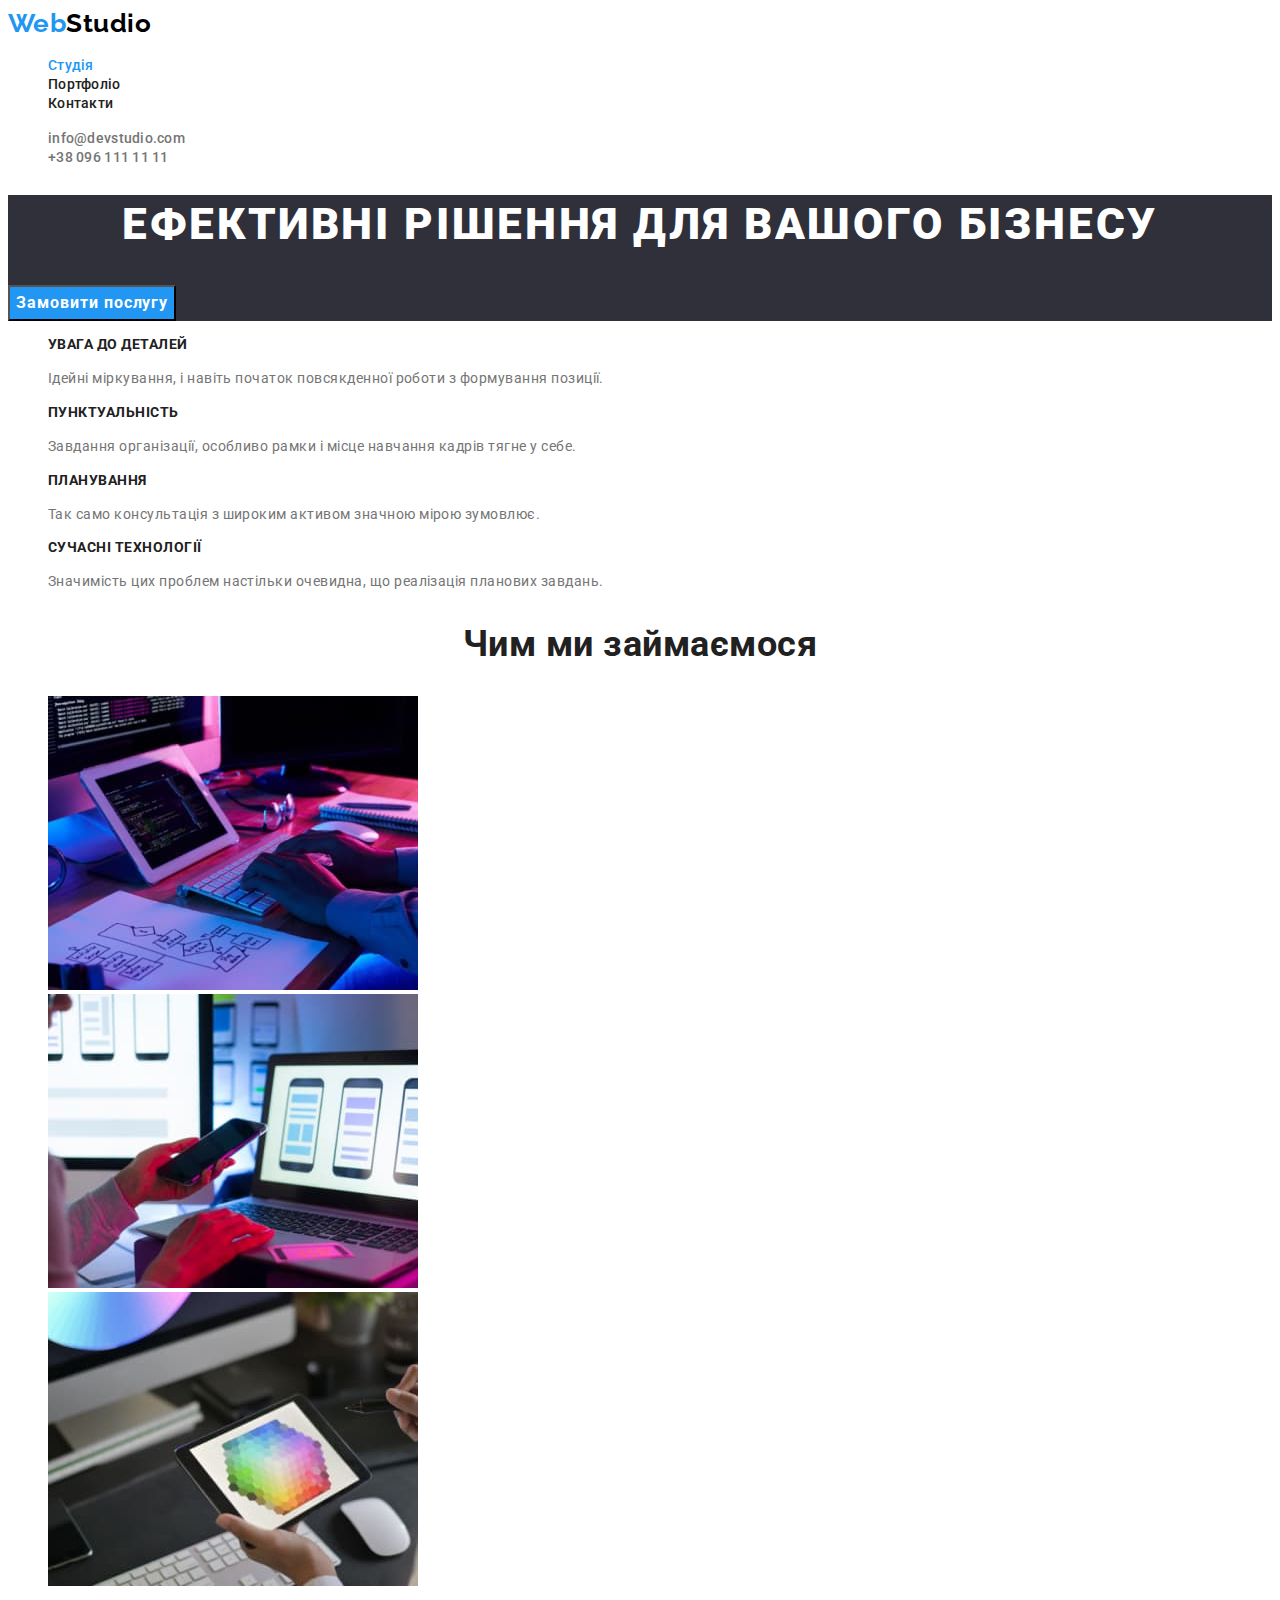
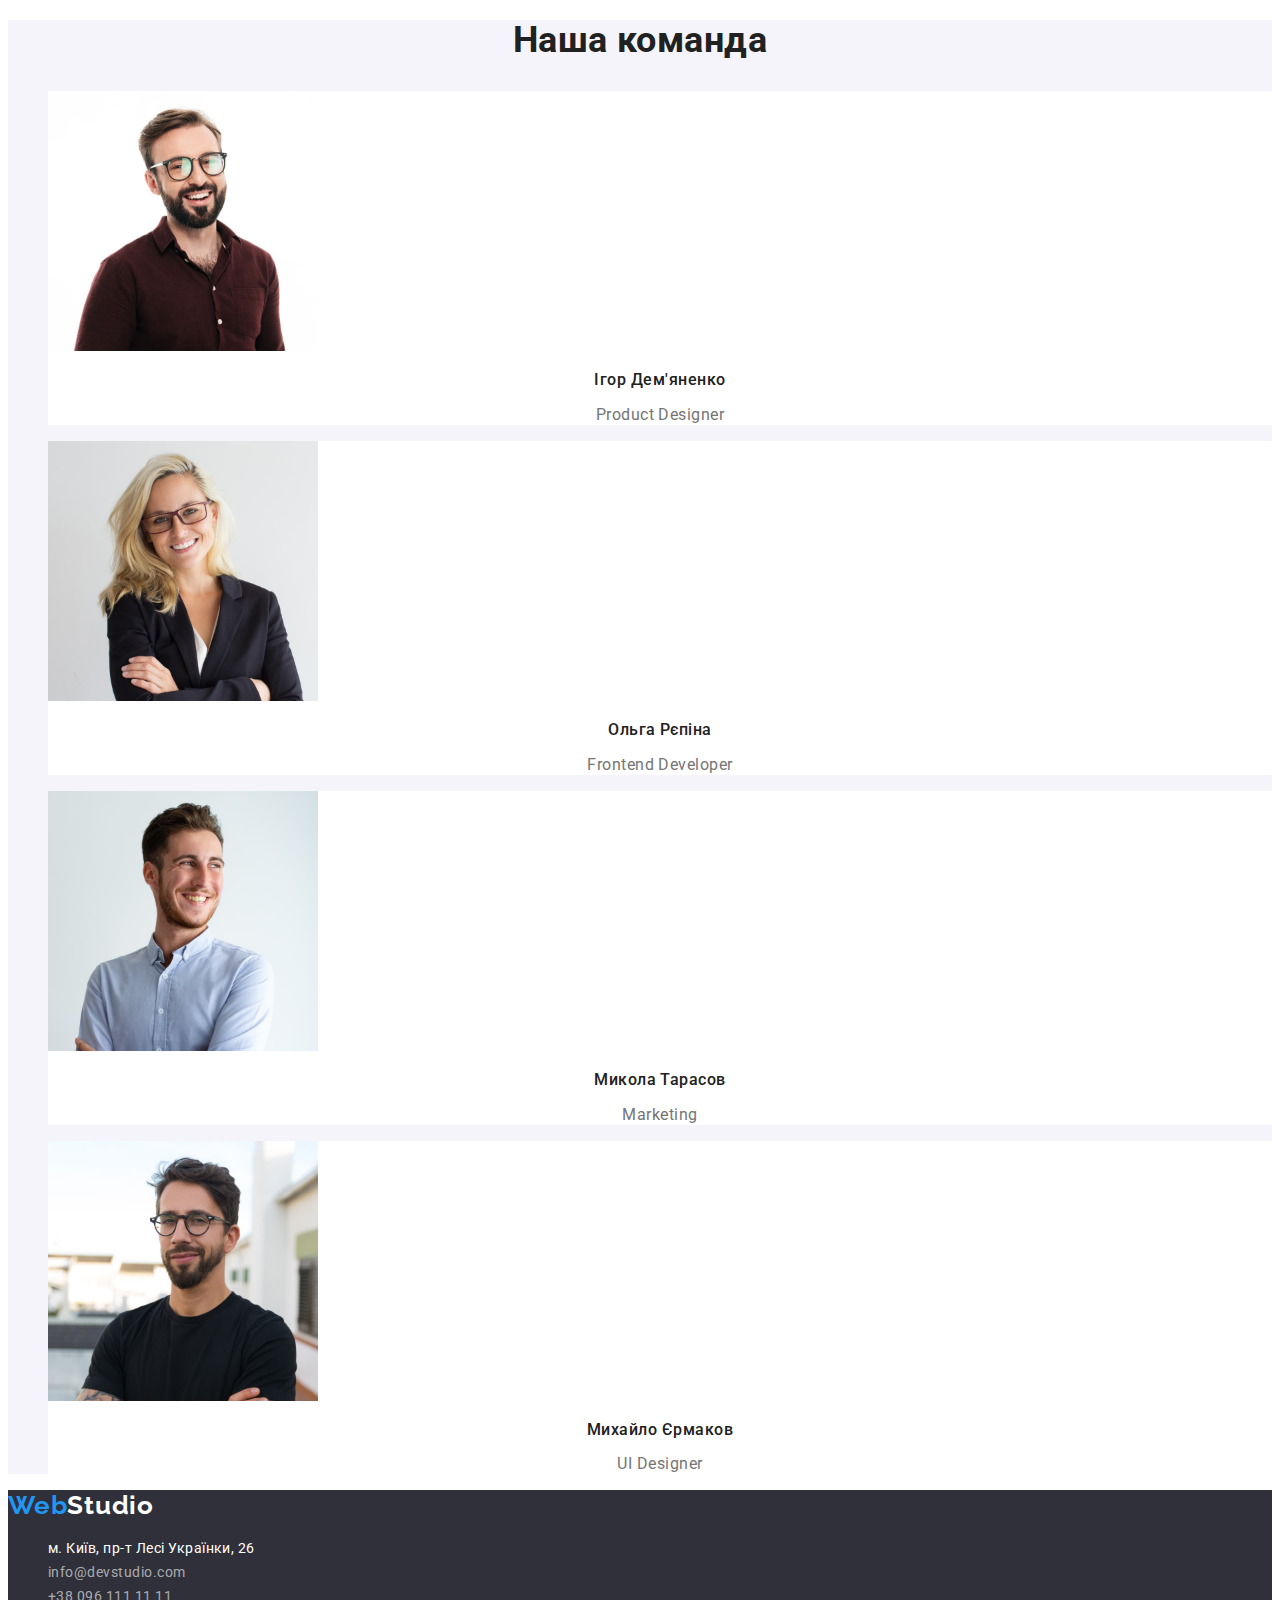
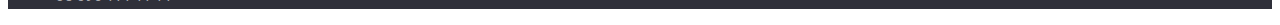
<file: index.html>
<!DOCTYPE html>
<html lang="uk">
  <head>
    <meta charset="UTF-8" />
    <meta http-equiv="X-UA-Compatible" content="IE=edge" />
    <meta name="viewport" content="width=device-width, initial-scale=1.0" />
    <title>Студія</title>
    <link rel="preconnect" href="https://fonts.gstatic.com" crossorigin />
    <link
      href="https://fonts.googleapis.com/css2?family=Raleway:wght@400;700&family=Roboto:wght@400;500;700;900&display=swap"
      rel="stylesheet"
    />
    <link rel="stylesheet" href="./css/styles.css" />
  </head>

  <body>
    <header class="header">
      <nav>
        <a href="/" class="logo-header"><span class="logo-web">Web</span>Studio</a>
        <ul class="site-nav list">
          <li><a href="./index.html" class="link current">Студія</a></li>
          <li><a href="./portfolio.html" class="link">Портфоліо</a></li>
          <li><a href="#" class="link">Контакти</a></li>
        </ul>
      </nav>

      <ul class="contact-nav list">
        <li>
          <a href="mailto:info@devstudio.com" class="link">info@devstudio.com</a>
        </li>
        <li>
          <a href="tel:+380961111111" class="link">+38 096 111 11 11</a>
        </li>
      </ul>
    </header>

    <main>
      <!-- Hero -->
      <section class="hero">
        <h1 class="hero-title">Ефективні рішення для вашого бізнесу</h1>
        <button type="button" class="hero-button">Замовити послугу</button>
      </section>
      <!--  Description -->
      <section class="description">
        <h2 class="description-h2">Section Description</h2>
        <ul class="description-list list">
          <li>
            <h3 class="description-title">Увага до деталей</h3>
            <p class="description-text">
              Ідейні міркування, і навіть початок повсякденної роботи з формування позиції.
            </p>
          </li>
          <li>
            <h3 class="description-title">Пунктуальність</h3>
            <p class="description-text">
              Завдання організації, особливо рамки і місце навчання кадрів тягне у себе.
            </p>
          </li>
          <li>
            <h3 class="description-title">Планування</h3>
            <p class="description-text">
              Так само консультація з широким активом значною мірою зумовлює.
            </p>
          </li>
          <li>
            <h3 class="description-title">Сучасні технології</h3>
            <p class="description-text">
              Значимість цих проблем настільки очевидна, що реалізація планових завдань.
            </p>
          </li>
        </ul>
      </section>
      <!-- Direction -->
      <section class="direction">
        <h2 class="direction-title">Чим ми займаємося</h2>
        <ul class="list">
          <li>
            <img src="./images/what_make_1.jpg" alt="Discribt code" width="370" />
          </li>
          <li>
            <img src="./images/what_make_2.jpg" alt="Test app" width="370" />
          </li>
          <li>
            <img src="./images/what_make_3.jpg" alt="choose color" width="370" />
          </li>
        </ul>
      </section>
      <!-- Team -->
      <section class="team">
        <h2 class="team-title">Наша команда</h2>
        <ul class="team-list list">
          <li class="team-item">
            <img src="./images/photo_1.jpg" alt="Product Designer" width="270" />
            <h3 class="team-member-name">Ігор Дем'яненко</h3>
            <p lang="en" class="team-function">Product Designer</p>
          </li>
          <li class="team-item">
            <img src="./images/photo_2.jpg" alt="Frontend Developer" width="270" />
            <h3 class="team-member-name">Ольга Рєпіна</h3>
            <p lang="en" class="team-function">Frontend Developer</p>
          </li>
          <li class="team-item">
            <img src="./images/photo_3.jpg" alt="Marketing" width="270" />
            <h3 class="team-member-name">Микола Тарасов</h3>
            <p lang="en" class="team-function">Marketing</p>
          </li>
          <li class="team-item">
            <img src="./images/photo_4.jpg" alt="UI Designer" width="270" />
            <h3 class="team-member-name">Михайло Єрмаков</h3>
            <p lang="en" class="team-function">UI Designer</p>
          </li>
        </ul>
      </section>
    </main>
    <footer class="footer">
      <a href="/" class="logo-footer"> <span class="logo-web">Web</span>Studio </a>
      <address class="address">
        <ul class="address-list list">
          <li class="address-item">
            <a
              href="https://goo.gl/maps/CPtrU1FHBa2aNyZL9"
              target="_blank"
              rel="noopener noreferrer nofollow"
              class="item-address effect"
              >м. Київ, пр-т Лесі Українки, 26</a
            >
          </li>
          <li class="address-item">
            <a href="mailto:info@devstudio.com" class="item-mail effect">info@devstudio.com</a>
          </li>
          <li class="address-item">
            <a href="tel:+380961111111" class="item-phone effect">+38 096 111 11 11</a>
          </li>
        </ul>
      </address>
    </footer>
  </body>
</html>
</file>
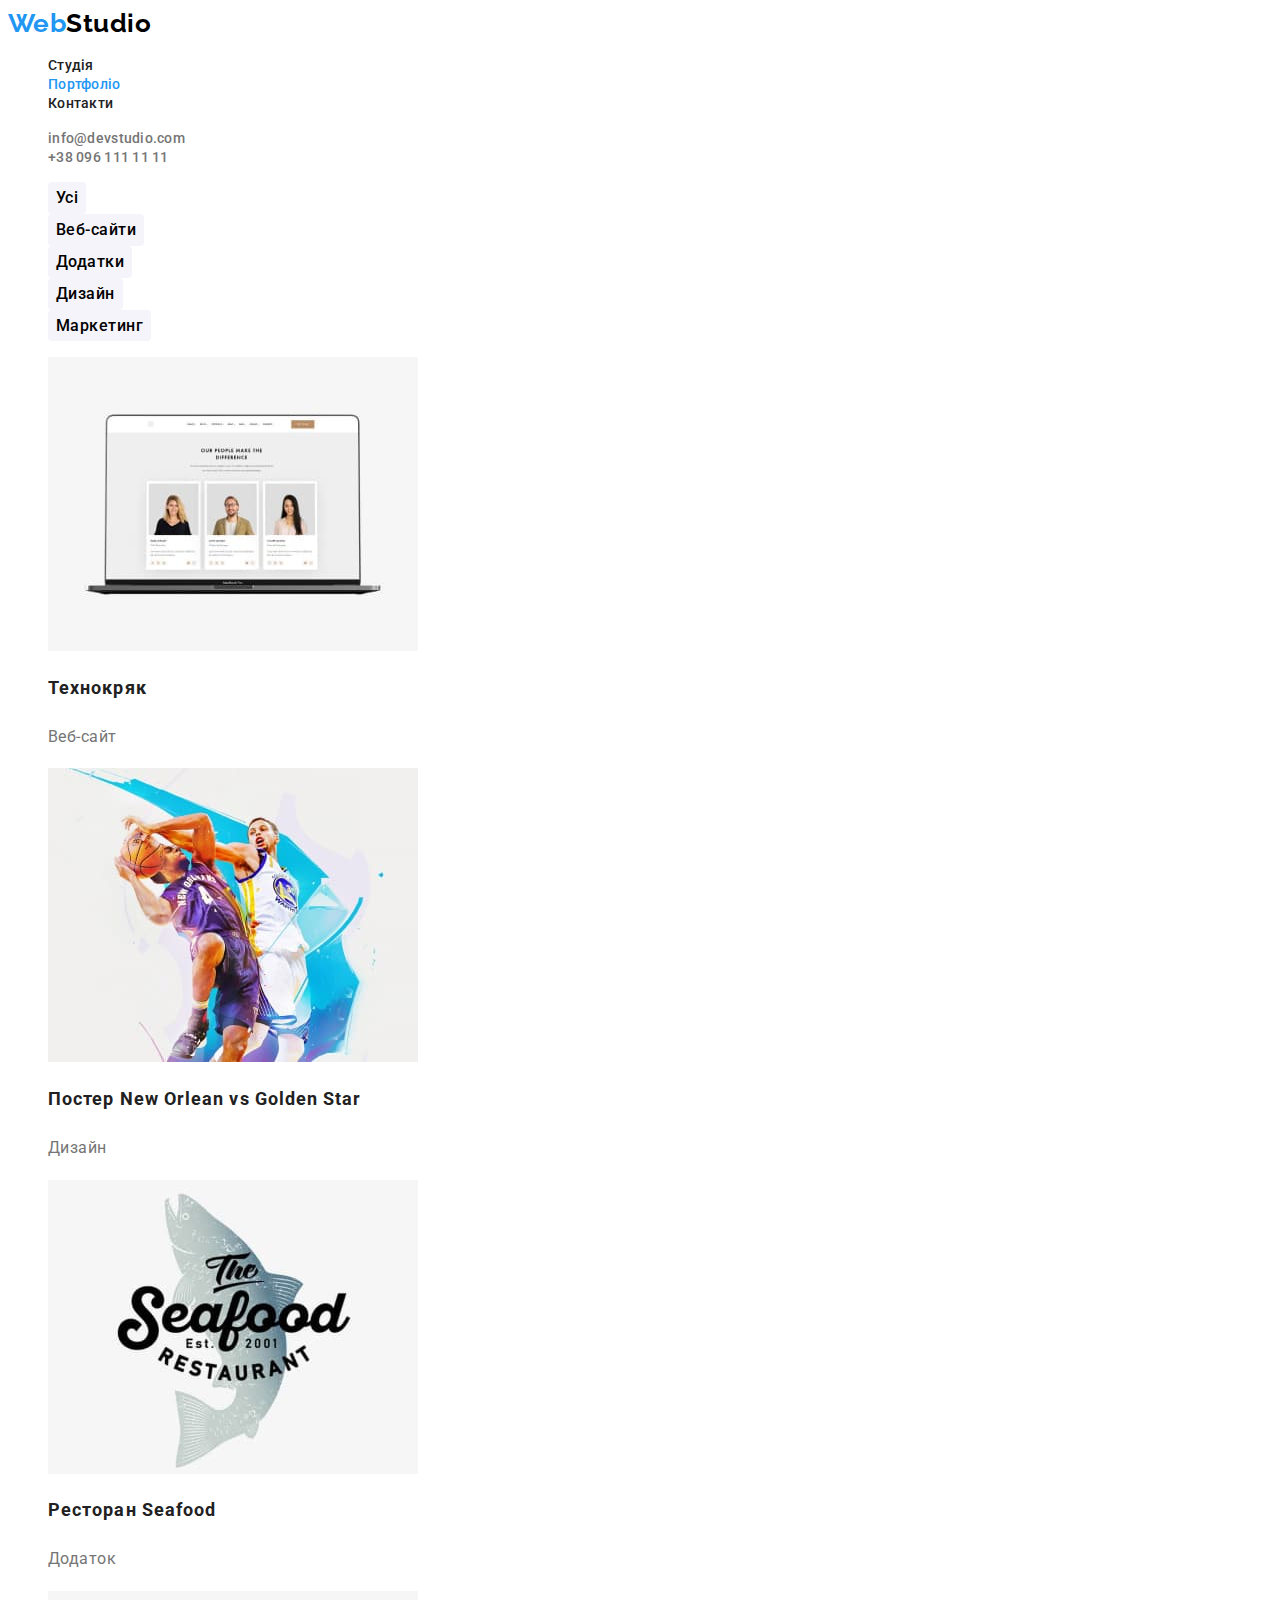
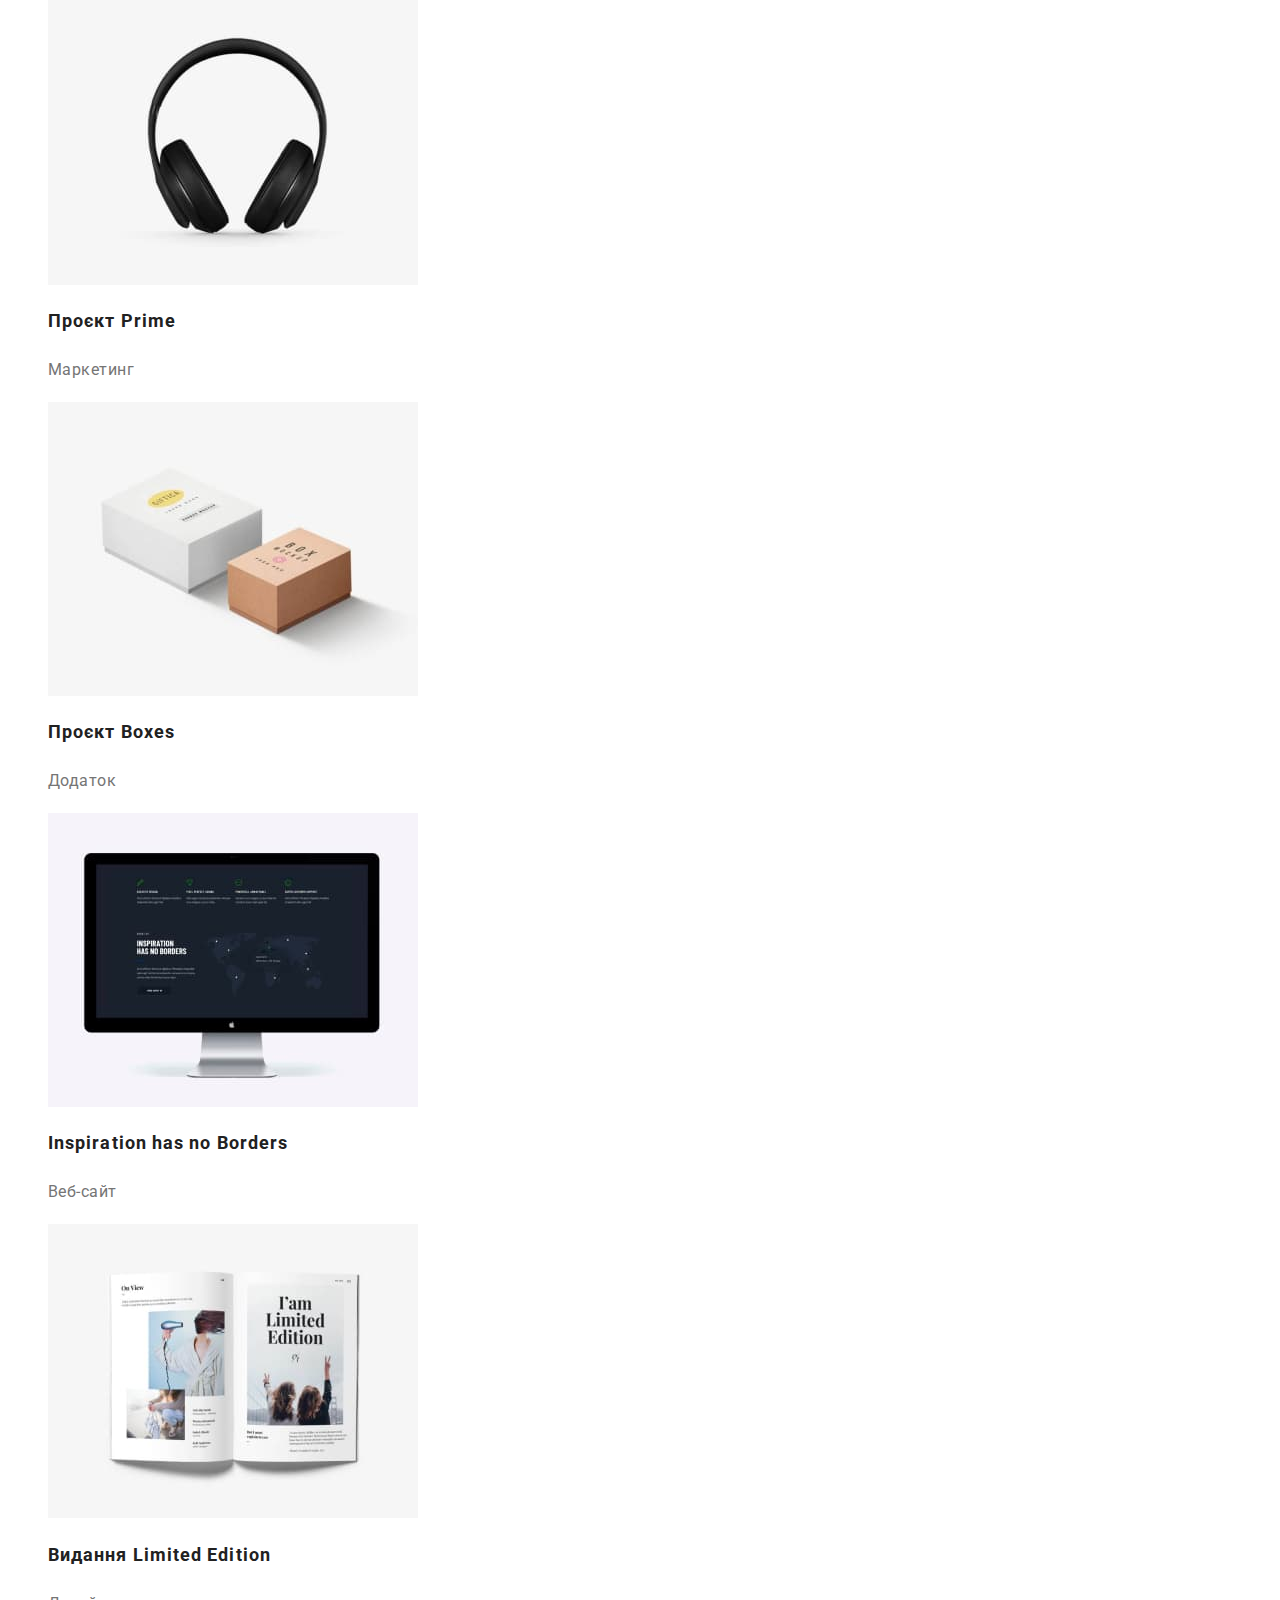
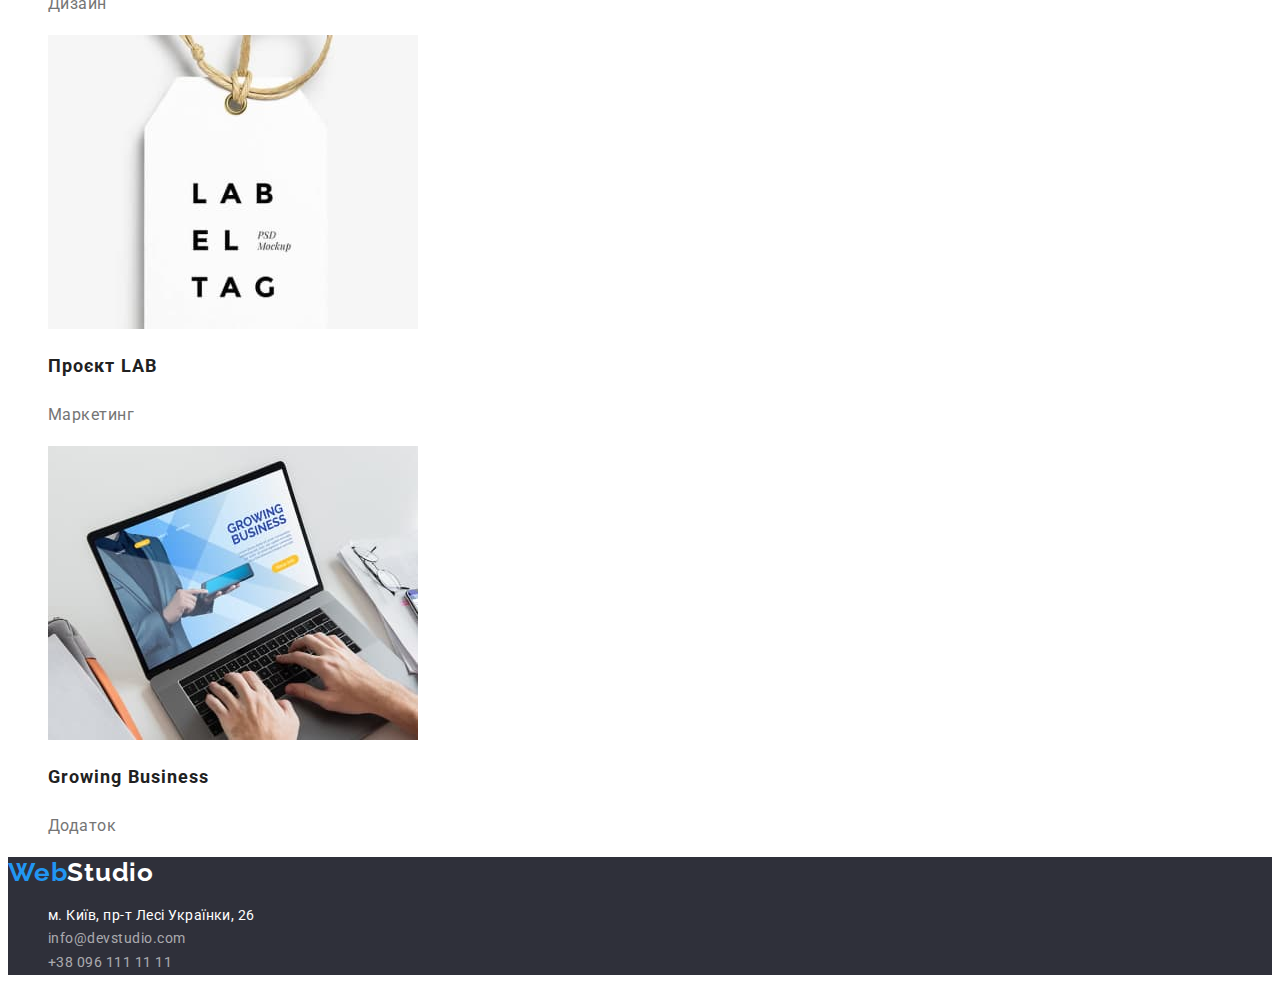
<file: portfolio.html>
<!DOCTYPE html>
<html lang="uk">
  <head>
    <meta charset="UTF-8" />
    <meta http-equiv="X-UA-Compatible" content="IE=edge" />
    <meta name="viewport" content="width=device-width, initial-scale=1.0" />
    <title>Портфоліо</title>
    <link rel="preconnect" href="https://fonts.gstatic.com" crossorigin />
    <link
      href="https://fonts.googleapis.com/css2?family=Raleway:wght@400;700&family=Roboto:wght@400;500;700;900&display=swap"
      rel="stylesheet"
    />
    <link rel="stylesheet" href="./css/styles.css" />
  </head>
  <body>
    <header class="header">
      <nav>
        <a href="/" class="logo-header"><span class="logo-web">Web</span>Studio</a>
        <ul class="site-nav list">
          <li><a href="./index.html" class="link">Студія</a></li>
          <li><a href="./portfolio.html" class="link current">Портфоліо</a></li>
          <li><a href="#" class="link">Контакти</a></li>
        </ul>
      </nav>

      <ul class="contact-nav list">
        <li>
          <a href="mailto:info@devstudio.com" class="link">info@devstudio.com</a>
        </li>
        <li>
          <a href="tel:+380961111111" class="link">+38 096 111 11 11</a>
        </li>
      </ul>
    </header>

    <main>
      <section class="portfolio">
        <h1 class="portfolio-h1">portfolio</h1>
        <ul class="portfolio-list-button list">
          <li class=""><button type="button" class="portfolio-button">Усі</button></li>
          <li class=""><button type="button" class="portfolio-button">Веб-сайти</button></li>
          <li class=""><button type="button" class="portfolio-button">Додатки</button></li>
          <li class=""><button type="button" class="portfolio-button">Дизайн</button></li>
          <li class=""><button type="button" class="portfolio-button">Маркетинг</button></li>
        </ul>
        <ul class="portfolio-list list">
          <li class="portfolio-item">
            <a href="#" class="portfolio-link">
              <img
                src="./images/portfolio_jpeg_1.jpg"
                alt="Фото ноутбука з відкритим сайтом"
                width="370"
                height="294"
              />
              <h2 class="portfolio-title">Технокряк</h2>
              <p class="portfolio-text">Веб-сайт</p>
              <!-- <p>
                Ресурс пропонує комплексні пропозиції з різним рівнем функціоналу та сервісів. Все
                це дозволить відвідувачу отримати вичерпні відомості про компанію чи приватну особу.
              </p> -->
            </a>
          </li>
          <li class="portfolio-item">
            <a href="#" class="portfolio-link">
              <img
                src="./images/portfolio_jpeg_2.jpg"
                alt="Фото граючих баскетболистів"
                width="370"
                height="294"
              />
              <h2 class="portfolio-title">
                Постер <span lang="en">New Orlean vs Golden Star</span>
              </h2>
              <p class="portfolio-text">Дизайн</p>
              <!-- <p>
                Ресурс пропонує комплексні пропозиції з різним рівнем функціоналу та сервісів. Все
                це дозволить відвідувачу отримати вичерпні відомості про компанію чи приватну особу.
              </p> -->
            </a>
          </li>
          <li class="portfolio-item">
            <a href="#" class="portfolio-link">
              <img
                src="./images/portfolio_jpeg_3.jpg"
                alt="Фото бренда Seafood"
                width="370"
                height="294"
              />
              <h2 class="portfolio-title">Ресторан <span lang="en">Seafood</span></h2>
              <p class="portfolio-text">Додаток</p>
              <!-- <p>
                Ресурс пропонує комплексні пропозиції з різним рівнем функціоналу та сервісів. Все
                це дозволить відвідувачу отримати вичерпні відомості про компанію чи приватну особу.
              </p> -->
            </a>
          </li>
          <li class="portfolio-item">
            <a href="#" class="portfolio-link">
              <img
                src="./images/portfolio_jpeg_4.jpg"
                alt="Фото навушників"
                width="370"
                height="294"
              />
              <h2 class="portfolio-title">Проєкт <span lang="en">Prime</span></h2>
              <p class="portfolio-text">Маркетинг</p>
              <!-- <p>
                Ресурс пропонує комплексні пропозиції з різним рівнем функціоналу та сервісів. Все
                це дозволить відвідувачу отримати вичерпні відомості про компанію чи приватну особу.
              </p> -->
            </a>
          </li>
          <li class="portfolio-item">
            <a href="#" class="portfolio-link">
              <img
                src="./images/portfolio_jpeg_5.jpg"
                alt="Фото коробок"
                width="370"
                height="294"
              />
              <h2 class="portfolio-title">Проєкт <span lang="en">Boxes</span></h2>
              <p class="portfolio-text">Додаток</p>
              <!-- <p>
                Ресурс пропонує комплексні пропозиції з різним рівнем функціоналу та сервісів. Все
                це дозволить відвідувачу отримати вичерпні відомості про компанію чи приватну особу.
              </p> -->
            </a>
          </li>
          <li class="portfolio-item">
            <a href="#" class="portfolio-link">
              <img
                src="./images/portfolio_jpeg_6.jpg"
                alt="Фото монитора Apple"
                width="370"
                height="294"
              />
              <h2 lang="en" class="portfolio-title">Inspiration has no Borders</h2>
              <p class="portfolio-text">Веб-сайт</p>
              <!-- <p>
                Ресурс пропонує комплексні пропозиції з різним рівнем функціоналу та сервісів. Все
                це дозволить відвідувачу отримати вичерпні відомості про компанію чи приватну особу.
              </p> -->
            </a>
          </li>
          <li class="portfolio-item">
            <a href="#" class="portfolio-link">
              <img
                src="./images/portfolio_jpeg_7.jpg"
                alt="Фото відкритої книги"
                width="370"
                height="294"
              />
              <h2 class="portfolio-title">Видання <span lang="en">Limited Edition</span></h2>
              <p class="portfolio-text">Дизайн</p>
              <!-- <p>
                Ресурс пропонує комплексні пропозиції з різним рівнем функціоналу та сервісів. Все
                це дозволить відвідувачу отримати вичерпні відомості про компанію чи приватну особу.
              </p> -->
            </a>
          </li>
          <li class="portfolio-item">
            <a href="#" class="portfolio-link">
              <img src="./images/portfolio_jpeg_8.jpg" alt="Фото бирки" width="370" height="294" />
              <h2 class="portfolio-title">Проєкт <span lang="en">LAB</span></h2>
              <p class="portfolio-text">Маркетинг</p>
              <!-- <p>
                Ресурс пропонує комплексні пропозиції з різним рівнем функціоналу та сервісів. Все
                це дозволить відвідувачу отримати вичерпні відомості про компанію чи приватну особу.
              </p> -->
            </a>
          </li>
          <li class="portfolio-item">
            <a href="#" class="portfolio-link">
              <img
                src="./images/portfolio_jpeg_9.jpg"
                alt="Фото ноутбука"
                width="370"
                height="294"
              />
              <h2 lang="en" class="portfolio-title">Growing Business</h2>
              <p class="portfolio-text">Додаток</p>
              <!-- <p>
                Ресурс пропонує комплексні пропозиції з різним рівнем функціоналу та сервісів. Все
                це дозволить відвідувачу отримати вичерпні відомості про компанію чи приватну особу.
              </p> -->
            </a>
          </li>
        </ul>
      </section>
    </main>
    <footer class="footer">
      <a href="/" class="logo-footer"> <span class="logo-web">Web</span>Studio </a>
      <address class="address">
        <ul class="address-list list">
          <li class="address-item">
            <a
              href="https://goo.gl/maps/CPtrU1FHBa2aNyZL9"
              target="_blank"
              rel="noopener noreferrer nofollow"
              class="item-address effect"
              >м. Київ, пр-т Лесі Українки, 26</a
            >
          </li>
          <li class="address-item">
            <a href="mailto:info@devstudio.com" class="item-mail effect">info@devstudio.com</a>
          </li>
          <li class="address-item">
            <a href="tel:+380961111111" class="item-phone effect">+38 096 111 11 11</a>
          </li>
        </ul>
      </address>
    </footer>
  </body>
</html>
</file>
<file: css/styles.css>
/* цвет <p> #757575 */
/* цвет <h2-h6> #212121 */
/* цвет logo #2196F3 и #000000 */
/* цвет <h1> #FFFFFF */
/* footer: адресс #FFFFFF, телефон и почта rgba(255, 255, 255, 0.6) */

:root {
  --title-text-color: #212121;
  --ptimary-text-color: #757575;
  --accent-color: #2196f3;
  --a-color-black: #000000;
  --a-color-white: #ffffff;
  --team-bg-color: #f5f4fa;
  --button-hov-foc-color: #188ce8;
  --button-color-white: #ffffff;
  --btn-bgc-portfolio: #f5f4fa;
  --footer-hero-background-color: #2f303a;
  --footer-color-contact: rgba(255, 255, 255, 0.6);
}

body {
  font-family: 'Roboto', sans-serif;
  letter-spacing: 0.03em;
  background-color: var(--a-color-white);
  color: var(--ptimary-text-color);
}

/* .header {
  background-color: #ffffff;
} */

.list {
  list-style: none;
  text-decoration: dashed;
}

.portfolio-h1,
.description-h2 {
  position: absolute;
  width: 1px;
  height: 1px;
  margin: -1px;
  border: 0;
  padding: 0;

  white-space: nowrap;
  clip-path: inset(100%);
  clip: rect(0 0 0 0);
  overflow: hidden;
}

/* decor header */
.logo-header {
  font-family: 'Raleway', sans-serif;
  font-weight: 700;
  font-size: 26px;
  line-height: 1.19;

  text-decoration: none;
  color: var(--a-color-black);
}

.logo-web {
  color: var(--accent-color);
}

.site-nav .link {
  font-weight: 500;
  font-size: 14px;
  line-height: 1.14;
  letter-spacing: 0.02em;

  text-decoration: none;
  color: var(--title-text-color);
}
.contact-nav .link {
  font-weight: 500;
  font-size: 14px;
  line-height: 1.14;
  letter-spacing: 0.02em;

  text-decoration: none;
  color: inherit;
}
.site-nav .link.current {
  color: var(--accent-color);
}

.site-nav .link:hover,
.site-nav .link:focus,
.address-item .effect:hover,
.address-item .effect:focus {
  color: var(--accent-color);
}

.contact-nav .link:hover,
.contact-nav .link:focus {
  color: var(--accent-color);
}

/* decor Hero */
.hero {
  background-color: var(--footer-hero-background-color);
}
.hero-title {
  font-weight: 900;
  font-size: 44px;
  line-height: 1.36;

  text-align: center;
  letter-spacing: 0.06em;
  text-transform: uppercase;

  color: var(--a-color-white);
}

.hero-button {
  font-family: inherit;
  font-weight: 700;
  font-size: 16px;
  line-height: 1.88;

  text-align: center;
  letter-spacing: 0.06em;

  background-color: var(--accent-color);
  /* box-shadow: 0px 4px 4px rgba(0, 0, 0, 0.15);
  border-radius: 4px; */
  color: var(--button-color-white);
  cursor: pointer;
}

.hero-button:hover,
.hero-button:focus {
  font-family: inherit;
  font-weight: 700;
  font-size: 16px;
  line-height: 1.88;

  /* display: flex; */
  align-items: center;
  text-align: center;
  letter-spacing: 0.06em;

  background-color: var(--button-hov-foc-color);
  /* box-shadow: 0px 4px 4px rgba(0, 0, 0, 0.15);
  border-radius: 4px; */
  color: var(--button-color-white);
  cursor: pointer;
}

/* decor Description */

.description-title {
  font-weight: 700;
  font-size: 14px;
  line-height: 1.14;

  text-transform: uppercase;
  color: var(--title-text-color);
}

.description-text {
  font-size: 14px;
  line-height: 1.71;

  color: var(--ptimary-text-color);
}

/* decor Direction */
.direction-title,
.team-title {
  font-weight: 700;
  font-size: 36px;
  line-height: 1.16;
  text-align: center;
  color: var(--title-text-color);
}

/* decor Team */
.team-item {
  background: var(--a-color-white);

  /* box-shadow: 0px 1px 3px rgba(0, 0, 0, 0.12), 0px 1px 1px rgba(0, 0, 0, 0.14), 0px 2px 1px rgba(0, 0, 0, 0.2);
border-radius: 0px 0px 4px 4px; */
}
.team {
  background: var(--team-bg-color);
}
.team-member-name {
  font-weight: 500;
  font-size: 16px;
  line-height: 1.18;
  text-align: center;
  color: var(--title-text-color);
}

.team-function {
  font-size: 16px;
  line-height: 1.18;
  text-align: center;
  color: var(--ptimary-text-color);
}

/* decor Footer */
.footer {
  background: var(--footer-hero-background-color);
}

.item-address {
  font-size: 14px;
  font-style: normal;
  line-height: 1.71;

  text-decoration: none;
  color: var(--a-color-white);
}
.item-mail,
.item-phone {
  font-size: 14px;
  font-style: normal;
  line-height: 1.71;

  text-decoration: none;
  color: var(--footer-color-contact);
}

.logo-footer {
  font-family: 'Raleway', sans-serif;
  text-decoration: none;
  color: var(--a-color-white);
  font-weight: 700;
  font-size: 26px;
  line-height: 1.19;
  letter-spacing: 0.03em;
}

/* decor Portfolio */

.portfolio-button {
  font-family: inherit;
  font-weight: 500;
  font-size: 16px;
  line-height: 1.62;
  letter-spacing: 0.03em;

  text-align: center;
  background-color: var(--btn-bgc-portfolio);
  border-color: transparent;
  border-radius: 4px;
  cursor: pointer;
}

.portfolio-button:hover,
.portfolio-button:focus {
  color: var(--a-color-white);
  background: var(--accent-color);

  /* shadow-middle */
  /* box-shadow: 0px 3px 1px rgba(0, 0, 0, 0.1), 0px 1px 2px rgba(0, 0, 0, 0.08),
    0px 2px 2px rgba(0, 0, 0, 0.12); */
  border-radius: 4px;
  cursor: pointer;
}

.portfolio-link {
  text-decoration: none;
}
.portfolio-title {
  font-weight: 700;
  font-size: 18px;
  line-height: 2;

  letter-spacing: 0.06em;

  color: var(--title-text-color);
}

.portfolio-text {
  font-size: 16px;
  line-height: 1.88;

  color: var(--ptimary-text-color);
}
</file>
